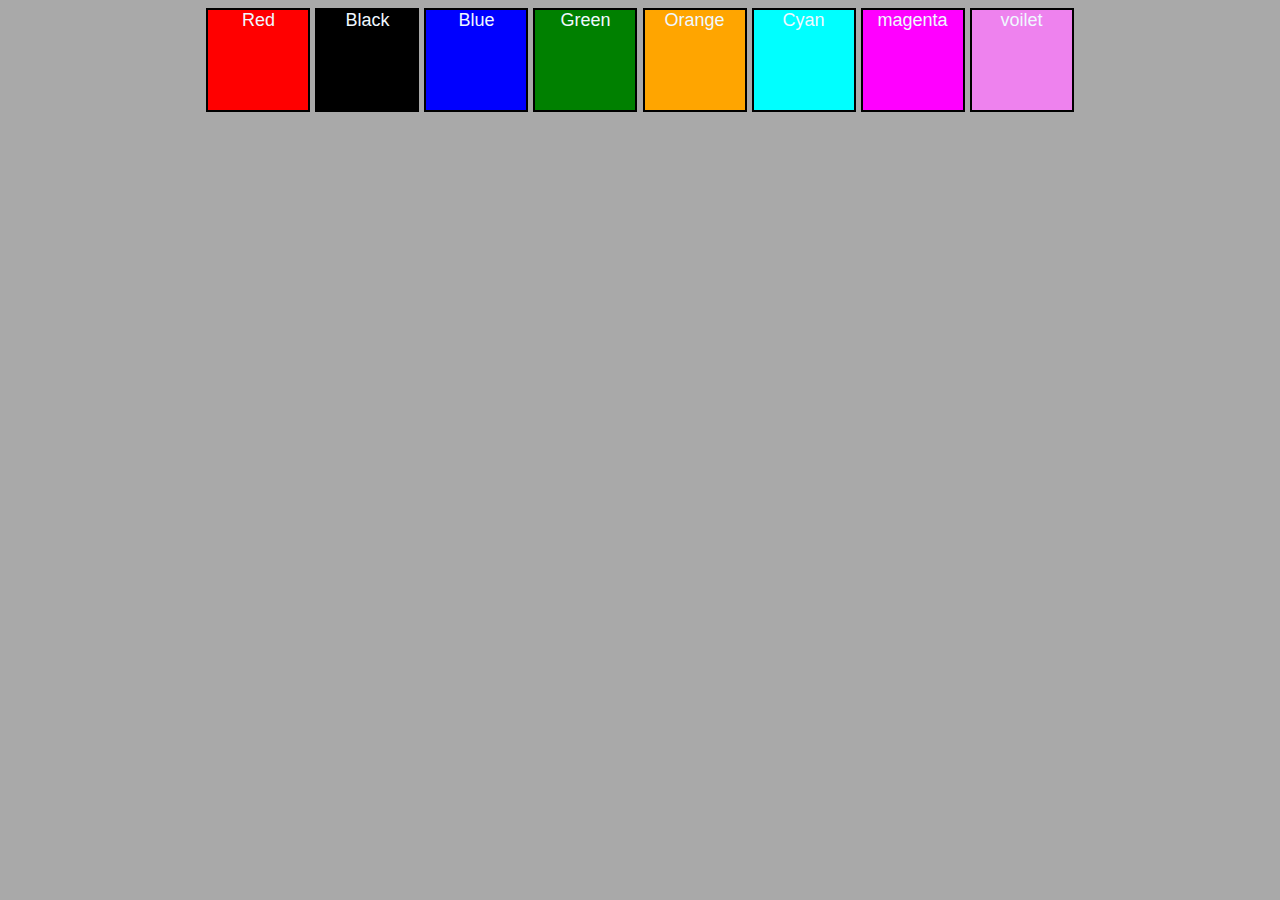
<file: flex box/index.html>
<!DOCTYPE html>
<html lang="en">
<head>
    <meta charset="UTF-8">
    <meta name="viewport" content="width=device-width, initial-scale=2.5">
    <link rel="stylesheet" href="index.css">
    <title>Responsive Design</title>
</head>
<body>
        <div class="red">Red</div>
        <div class="black">Black</div>
        <div class="blue">Blue</div>
        <div class="green">Green</div>
        <div class="orange">Orange</div>
        <div class="cyan">Cyan</div>
        <div class="magenta">magenta</div>
        <div class="voilet">voilet</div>
    
   
</body>
</html>
</file>
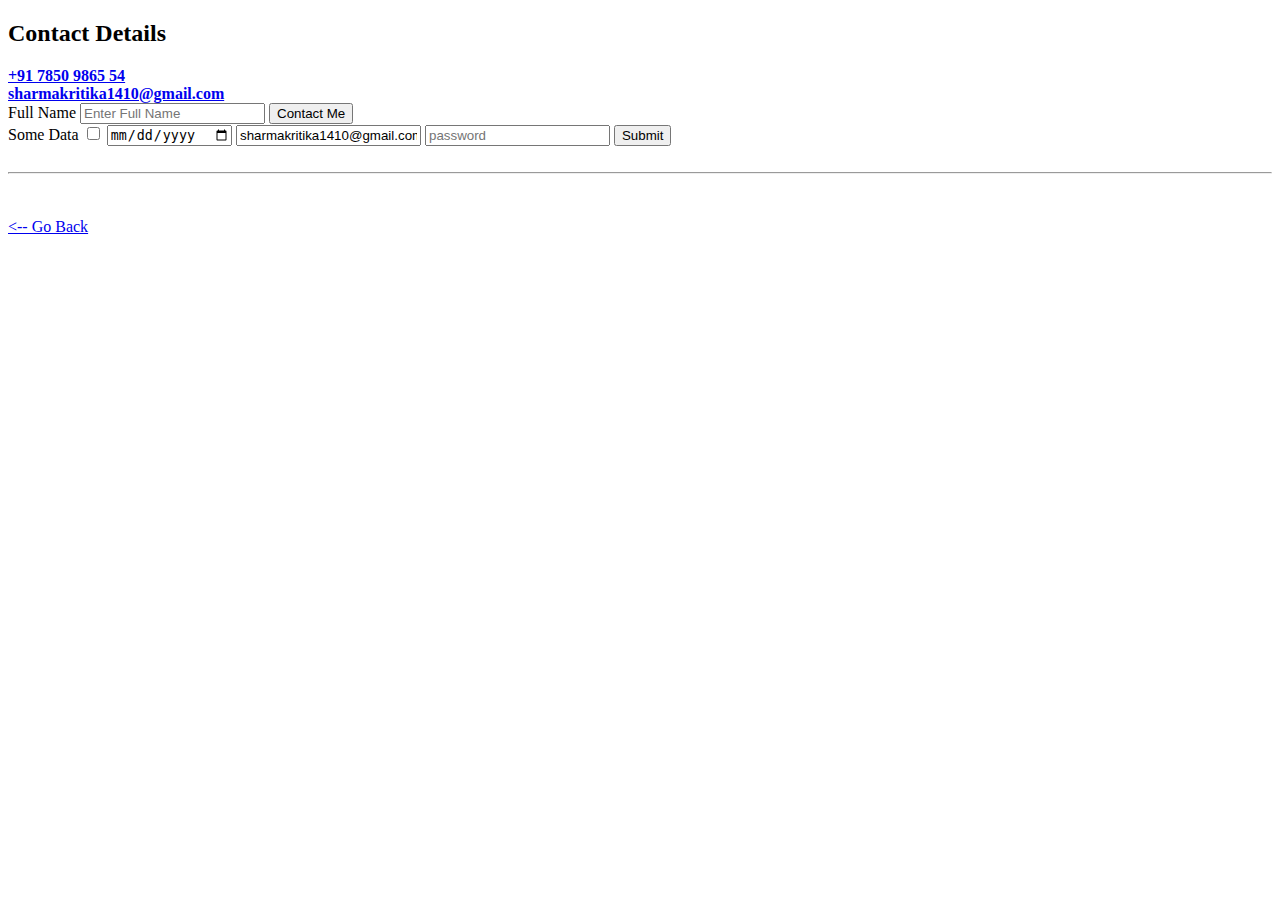
<file: contact me.html>
<!DOCTYPE html>
<html lang="en">
<head>
    <meta charset="UTF-8">    
    <title>Contact Me</title>
    
    <link rel="icon" href="favicon.ico">

</head>
<body >
    <h2>Contact Details</h2>
    <a href="tel:+917850986554">
        <strong>+91 7850 9865 54</strong>
    </a>
    
    <br>
    <a href="sharmakritika1410@gmail.com">
        <strong>sharmakritika1410@gmail.com</strong>
    </a>

    <form action="sharmakritika1410@gmail.com" method="post">
        <label>Full Name</label>
        <input type="text" name="fullname" placeholder="Enter Full Name">
        <input type="submit" value="Contact Me">
    </form>

    <form action="" method="post">
        <label for="eml">Some Data</label>
        
        <input type="checkbox" name="cb" id="" value="first data">
        <input type="date" name="dt">
        <input type="email" name="em" id="eml" value="sharmakritika1410@gmail.com">
        <input type="password" name="pwd" placeholder="password">
        <input type="submit" value="Submit">
    </form>
    

    <br>
    <hr>
    <br>
    <br>
    <a href="day1_2_3.html"><-- Go Back</a>
</body>
</html>
</file>
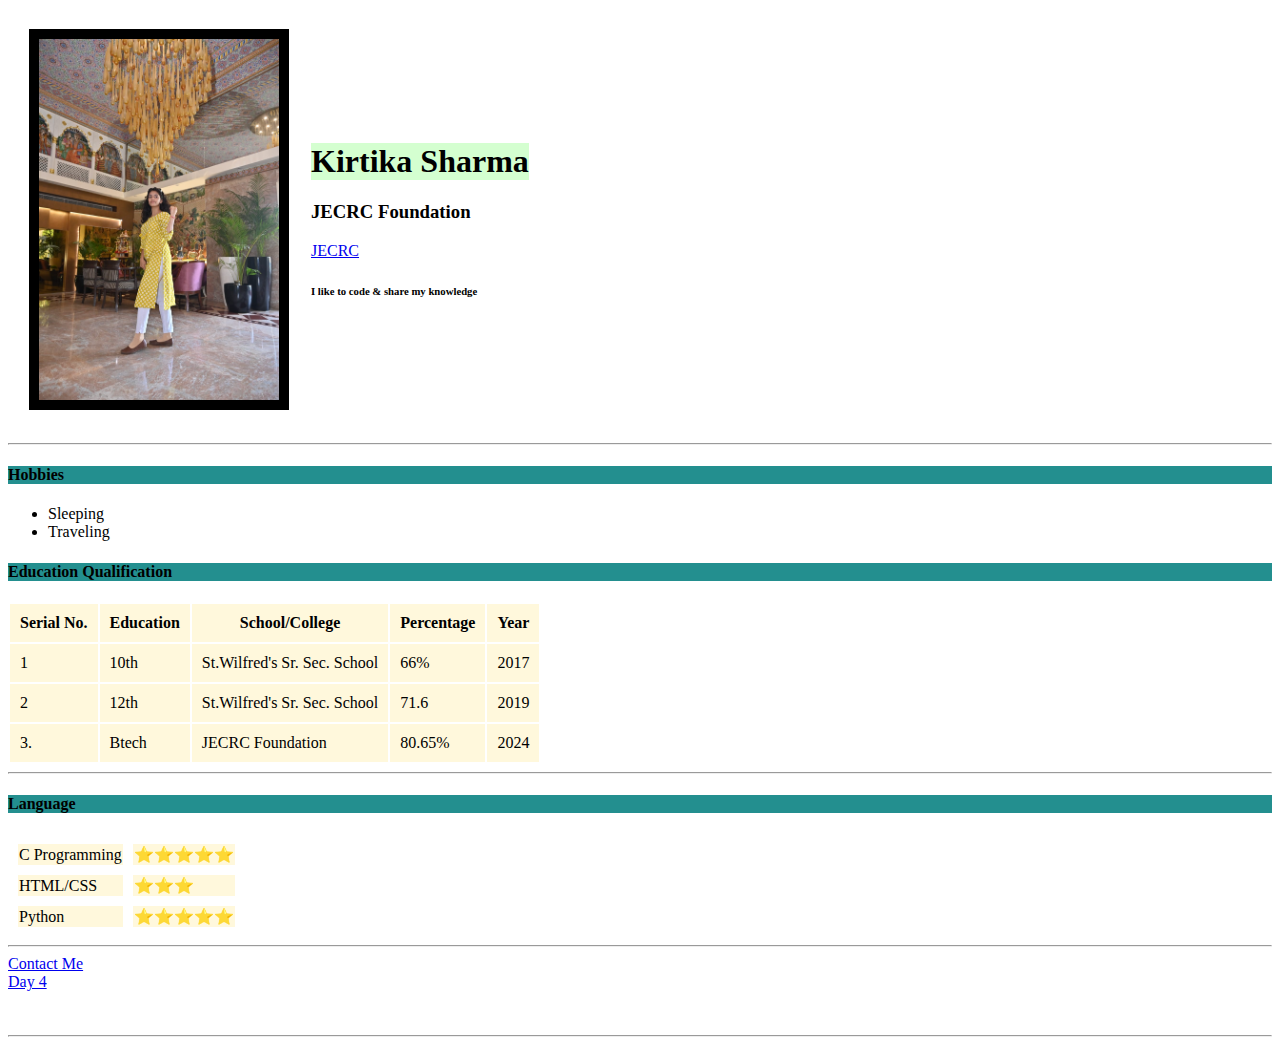
<file: day1_2_3.html>
<!DOCTYPE html>
<html lang="en">
<head>
    <meta charset="UTF-8">
    <title>Personal Website</title>
    <style>
        h4 {
            background-color: rgb(35, 143, 143);
        }
        tr {
            background-color: cornsilk;
        }
        .profile {
            background-color: white;
        }
        #designation {
            background-color: aqua;
        }
    </style>

</head>
<body>
    <table cellspacing="20">
        <tr class="profile">
            <td>
                <img src="WhatsApp Image 2022-07-13 at 4.20.35 PM.jpeg" alt="ye meri photo hai" width="240" border="10px" >
            </td>
            <td>
                <h1 style="background-color:rgba(21, 255, 0, 0.185);">Kirtika Sharma</h1>
                <h3> JECRC Foundation</h3> <a href="https://jecrcfoundation.com">JECRC</a></h3>
                <h6>I like to code & share my knowledge</h6>
            </td>
        </tr>
    </table>

    <hr>
    <h4>Hobbies</h4>
    <ul>
        <li>Sleeping</li>
        <li>Traveling</li>
    </ul>

    <h4 >Education Qualification</h4>
    
    <table cellpadding="10">
        <thead style="background-color:beige;">
            <tr>
                <th>Serial No.</th>
                <th>Education</th>
                <th>School/College</th>
                <th>Percentage</th>
                <th>Year</th>
            </tr>
        </thead>
        <tbody>
            <tr>
                <td>1</td>
                <td>10th</td>
                <td>St.Wilfred's Sr. Sec. School</td>
                <td>66%</td>
                <td>2017</td>
            </tr>
            <tr>
                <td>2</td>
                <td>12th</td>
                <td>St.Wilfred's Sr. Sec. School</td>
                <td>71.6</td>
                <td>2019</td>
            </tr>
            <tr>
                <td>3.</td>
                <td>Btech</td>
                <td>JECRC Foundation</td>
                <td>80.65%</td>
                <td>2024</td>
            </tr>
        </tbody>
    </table>

    <hr>

    <h4>Language</h4>
    <table cellspacing="10">
        <tr>
            <td>C Programming</td><td>⭐️⭐️⭐️⭐️⭐️</td>
        </tr>
        <tr>
            <td>HTML/CSS</td><td>⭐️⭐️⭐️</td>
        </tr>
        <tr>
            <td>Python</td><td>⭐️⭐️⭐️⭐️⭐️</td>
        </tr>
    </table>
    
    <hr>

    <a href="contact me.html">Contact Me</a>
    <br>
    <a href="day4.html">Day 4</a>

<br>
<br>
<br>
<hr>
</body>
</html>
</file>
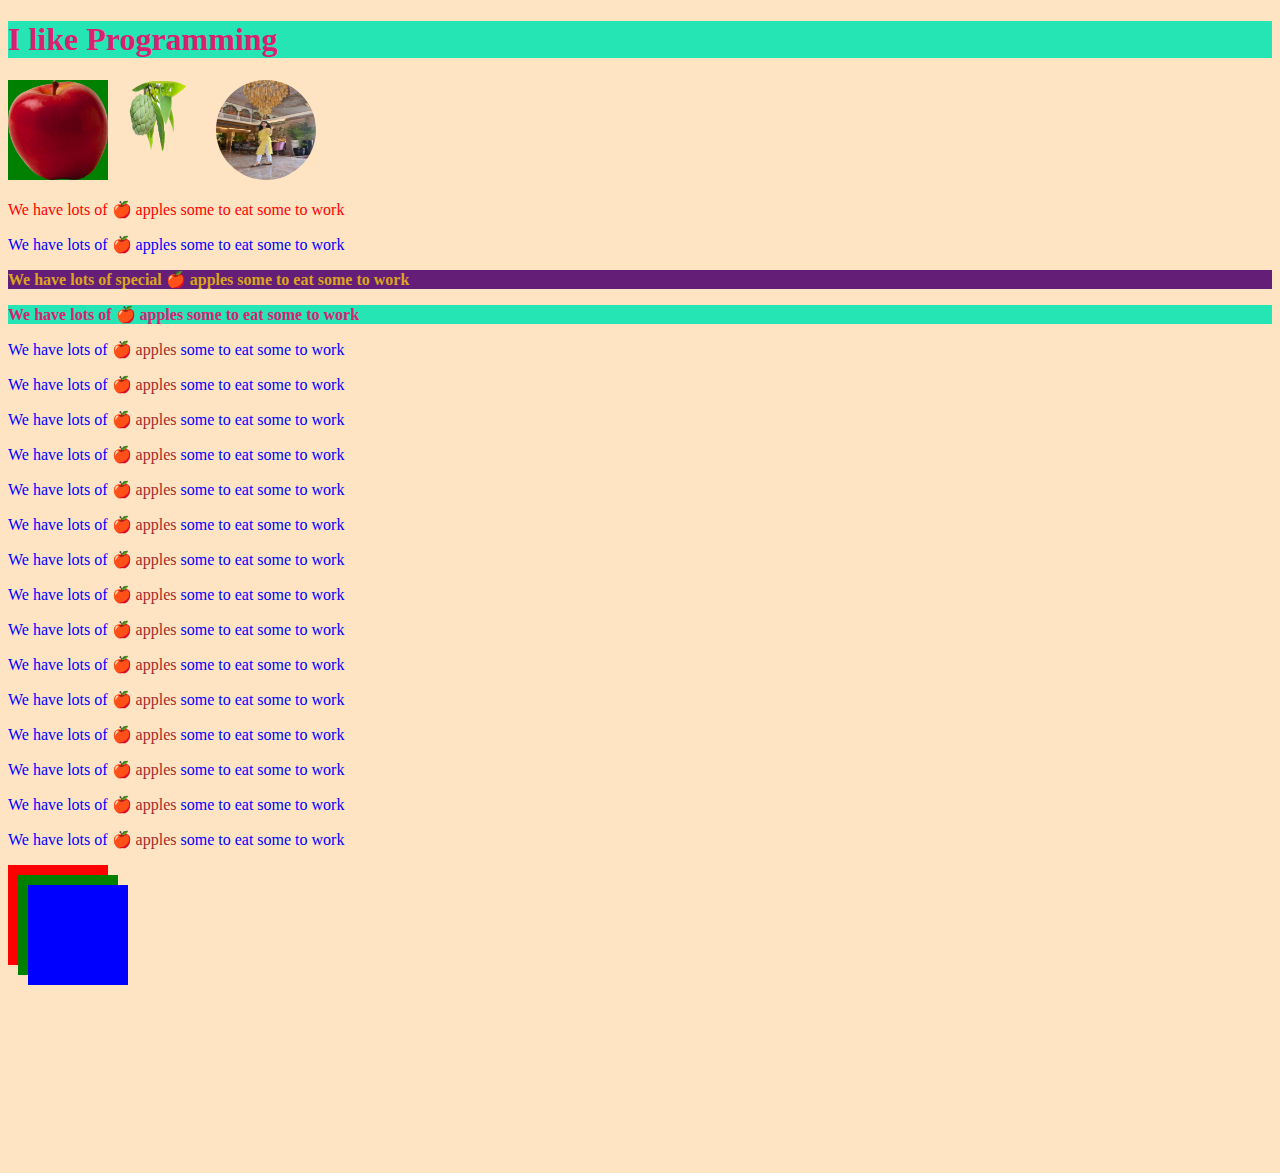
<file: day4.html>
<!DOCTYPE html>
<html lang="en">
<head>
    <meta charset="UTF-8">
    <title>CSS Practice Page</title>
    <link rel="stylesheet" href="day4.css">
</head>
<body>
    <h1>I like Programming</h1>
    
    <img class="red_apple" src="2cd43b_65ab6943a1c744649eb5f63be2b08ade_mv2_d_1974_2085_s_2.png" alt="Red Apple">
    <img class=" Muffin circular" src="R.png" alt="Muffin">
    <img class="circular" src="WhatsApp Image 2022-07-13 at 4.20.35 PM.jpeg" alt="Kritika Sharma">

    <p class="first_para">We have lots of 🍎 apples some to eat some to work</p>
    <p>We have lots of 🍎 apples some to eat some to work</p>
    <p id="special">We have lots of special 🍎 apples some to eat some to work</p>
    <p class="ekGroup">We have lots of 🍎 apples some to eat some to work</p>
    <p>We have lots of 🍎 <span class="apple">apples</span> some to eat some to work</p>
    <p>We have lots of 🍎 <span class="apple">apples</span> some to eat some to work</p>
    <p>We have lots of 🍎 <span class="apple">apples</span> some to eat some to work</p>
    <p>We have lots of 🍎 <span class="apple">apples</span> some to eat some to work</p>
    <p>We have lots of 🍎 <span class="apple">apples</span> some to eat some to work</p>
    <p>We have lots of 🍎 <span class="apple">apples</span> some to eat some to work</p>
    <p>We have lots of 🍎 <span class="apple">apples</span> some to eat some to work</p>
    <p>We have lots of 🍎 <span class="apple">apples</span> some to eat some to work</p>
    <p>We have lots of 🍎 <span class="apple">apples</span> some to eat some to work</p>
    <p>We have lots of 🍎 <span class="apple">apples</span> some to eat some to work</p>
    <p>We have lots of 🍎 <span class="apple">apples</span> some to eat some to work</p>
    <p>We have lots of 🍎 <span class="apple">apples</span> some to eat some to work</p>
    <p>We have lots of 🍎 <span class="apple">apples</span> some to eat some to work</p>
    <p>We have lots of 🍎 <span class="apple">apples</span> some to eat some to work</p>
    <p>We have lots of 🍎 <span class="apple">apples</span> some to eat some to work</p>
    
    
     <div class="firstBox square100"></div>
    <div class="secondBox square100"></div>
    <div class="thirdBox square100"></div> 

</body>
</html>
</file>
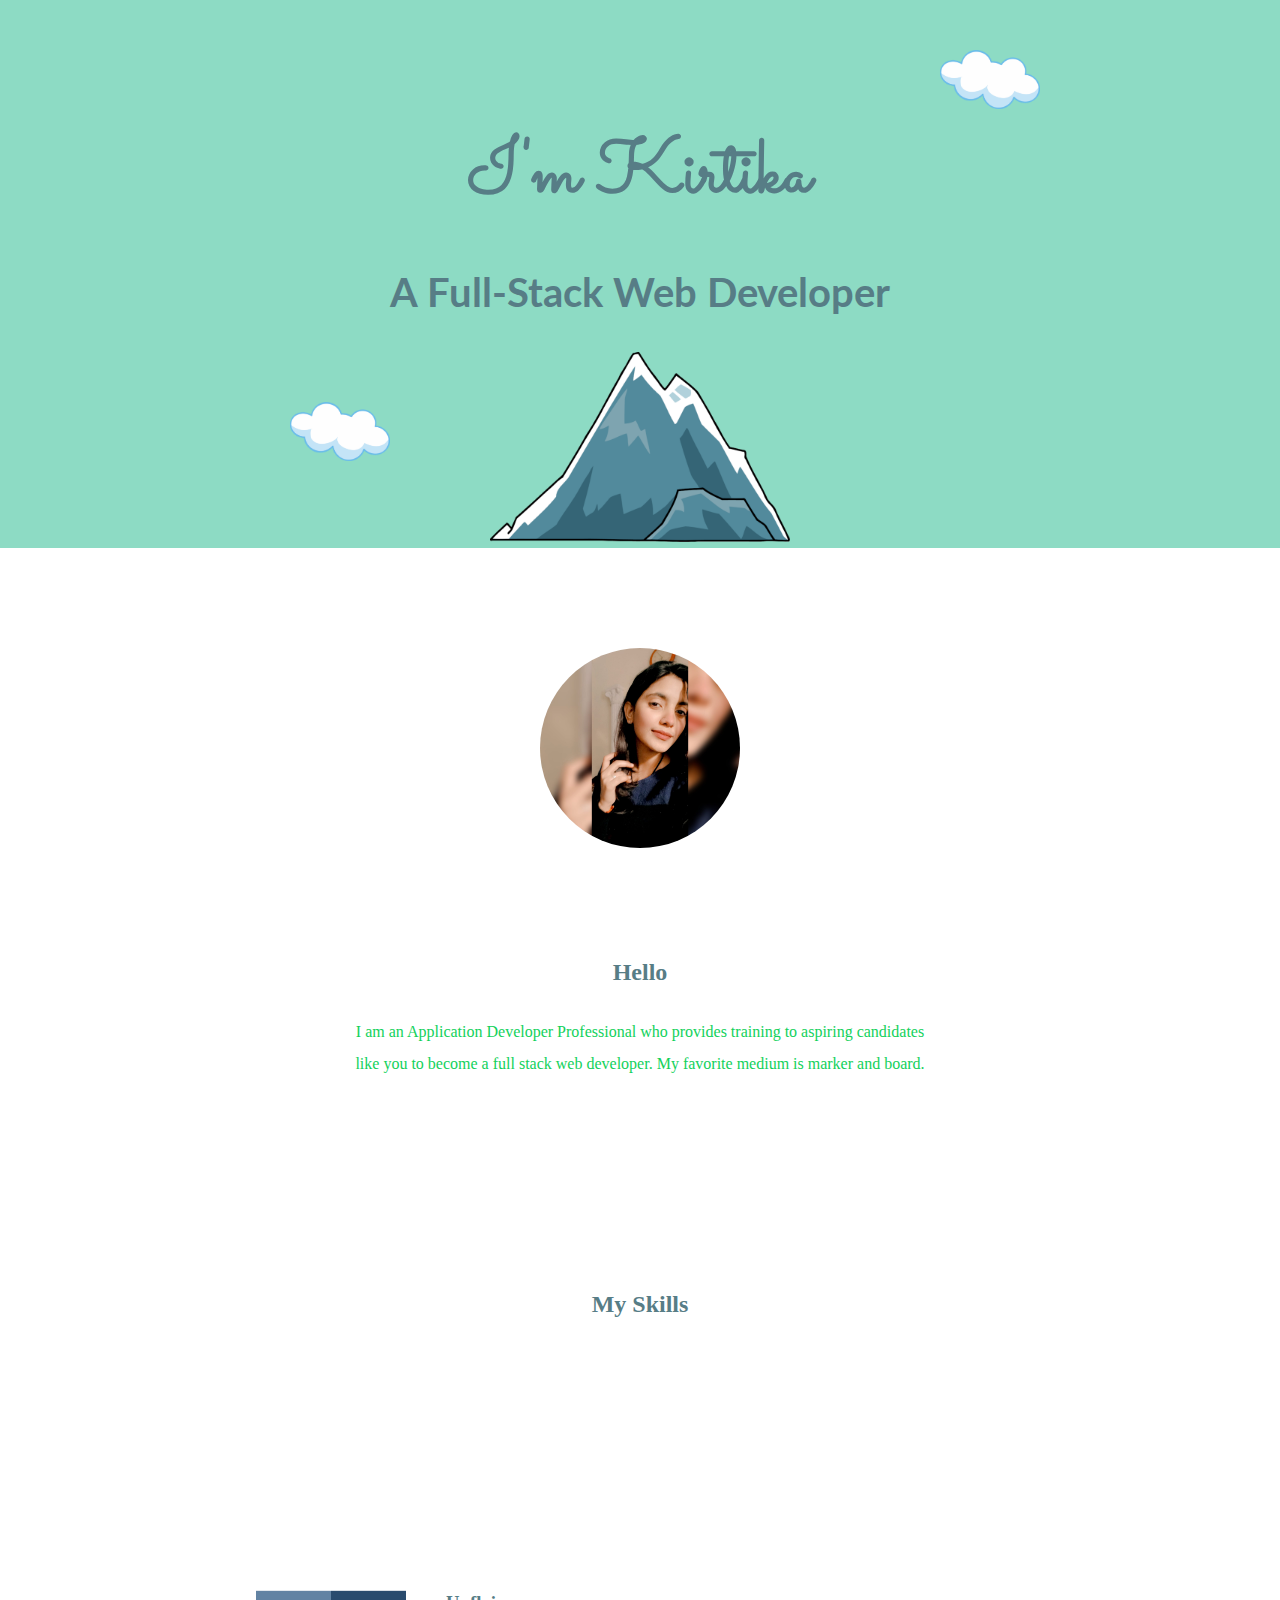
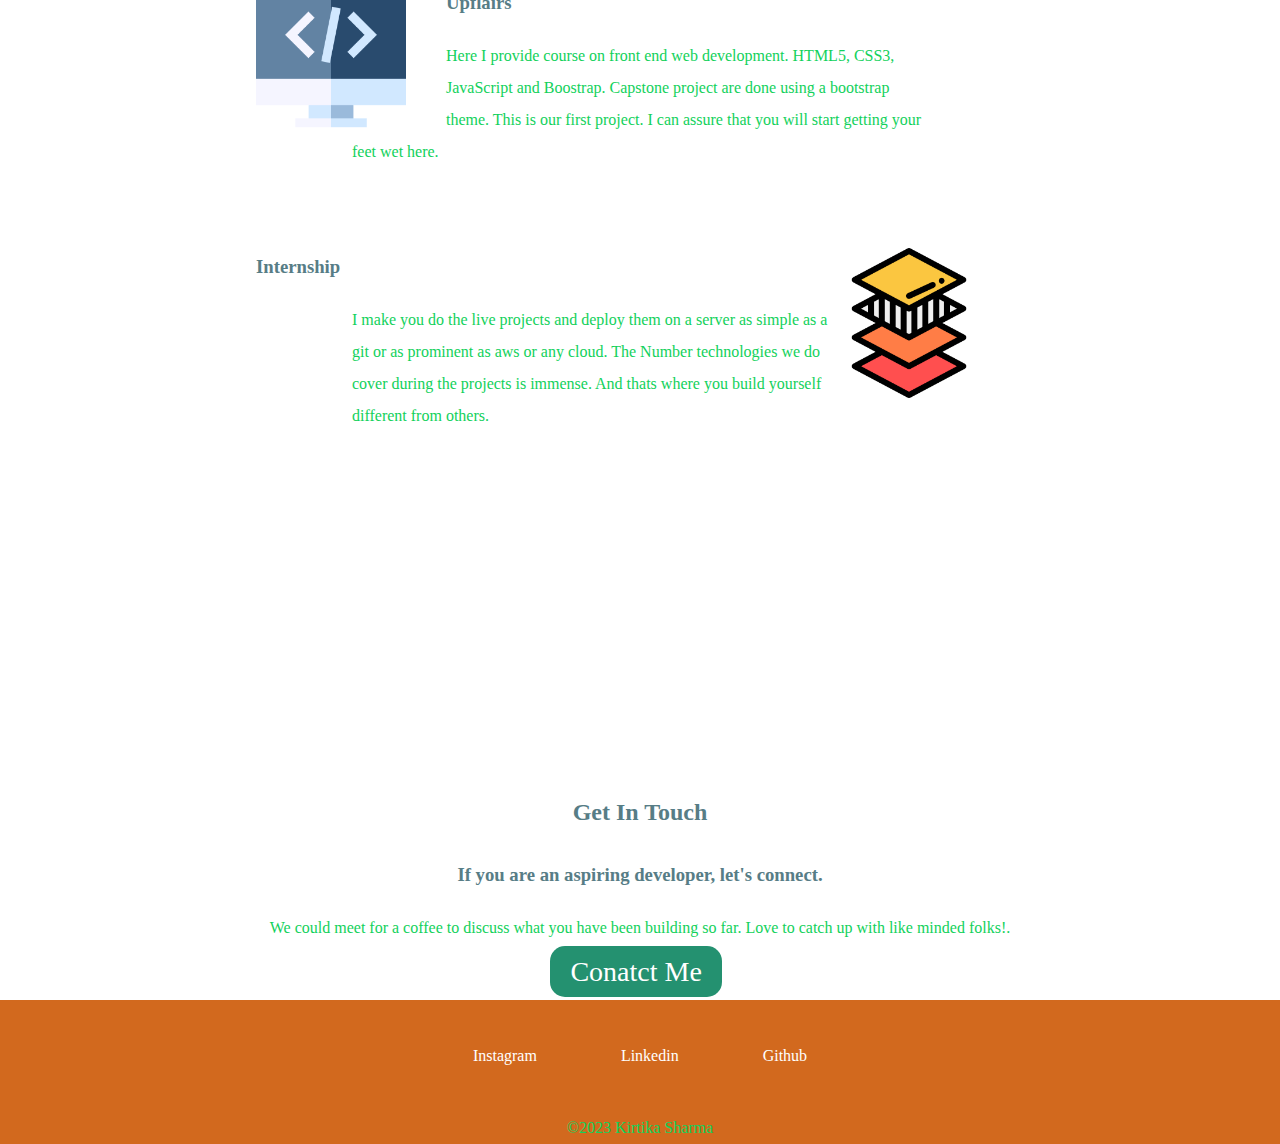
<file: day7.html>
<!DOCTYPE html>
    <html lang="en">
    <head>
        <meta charset="UTF-8">
        <title>Kirtika Sharma</title>
        <link rel="preconnect" href="https://fonts.googleapis.com">
        <link rel="preconnect" href="https://fonts.gstatic.com" crossorigin>
        <link href="https://fonts.googleapis.com/css2?family=Dancing+Script:wght@700&family=Lato:wght@300&family=Montserrat:&display=swap" rel="stylesheet">
        <link rel="stylesheet" href="css/day7.css">
        <link href="https://fonts.googleapis.com/css2?family=Sacramento&display=swap" rel="stylesheet">
    </head>
    <body>
        <div class="top-section">

            <img src="images/pngegg.png" class="top-cloud" alt="cloud">

            <h1 class="heading">I'm Kirtika</h1>
            <h2 class="bio">A Full-Stack Web Developer</h3>
            
            <img src="images/pngegg.png" class="bottom-cloud" alt="cloud">
            <img src="images/pngegg (1).png" class="mountain" alt="mountain">
        </div>
        <div class="middle-section">
            <img class="profile_pic" src="images/profilepic.jpg" alt="">
            <h2>Hello</h2>
            <p class="intro">
                I am an Application Developer Professional who provides training to aspiring candidates like you to become a full stack web developer. My favorite medium is marker and board.
            </p>
        </div>
        
        <hr>

        <h2 class="my-skill">My Skills</h2>
        <div class="trust">
        <div class="skillrow">
            
            <img class="skillimage left" src="images/code.png" alt="">
            <h3>Upflairs</h3>
            <p>Here I provide course on front end web development. 
                HTML5, CSS3, JavaScript and Boostrap. 
                Capstone project are done using a bootstrap theme. 
                This is our first project. I can assure that you 
                will start getting your feet wet here.
            </p>
        </div>
        <div class="skillrow">
            <img class="skillimage right" src="images/layout.png" alt="layout">
        <h3>Internship</h3>
        <p>I make you do the live projects and deploy them on 
            a server as simple as a git or as prominent as aws 
            or any cloud. The Number technologies we do cover 
            during the projects is immense. And thats where 
            you build yourself different from others.
        </p>
        </div>
    </div>
        
        <hr>
        <div class="info">
            <h2>Get In Touch</h2>
        <h3>If you are an aspiring developer, let's connect.</h3>
        <p>We could meet for a coffee to discuss what you have been building so far. Love to catch up with like minded folks!.</p>
        </div>
        
        

        <a class="contact" href="mailto:sharmakritika1410@gmail.com">Conatct Me</a>

        <div class="bottom-sec">
            <div class="social">
                <a class="social-link" href="https://instagram.com/kriti.kapvt14_?igshid=YmMyMTA2M2Y=" target="_blank">Instagram</a>
                <a class="social-link" href="https://www.linkedin.com/in/kirtika-sharma-688aab1b6" target="_blank">Linkedin</a>
                <a class="social-link" href="https://github.com/kritikasharma14" target="_blank">Github</a>

            </div>

            <p>©2023 Kirtika Sharma</p>

        </div>
    </body>
    </html>
</file>
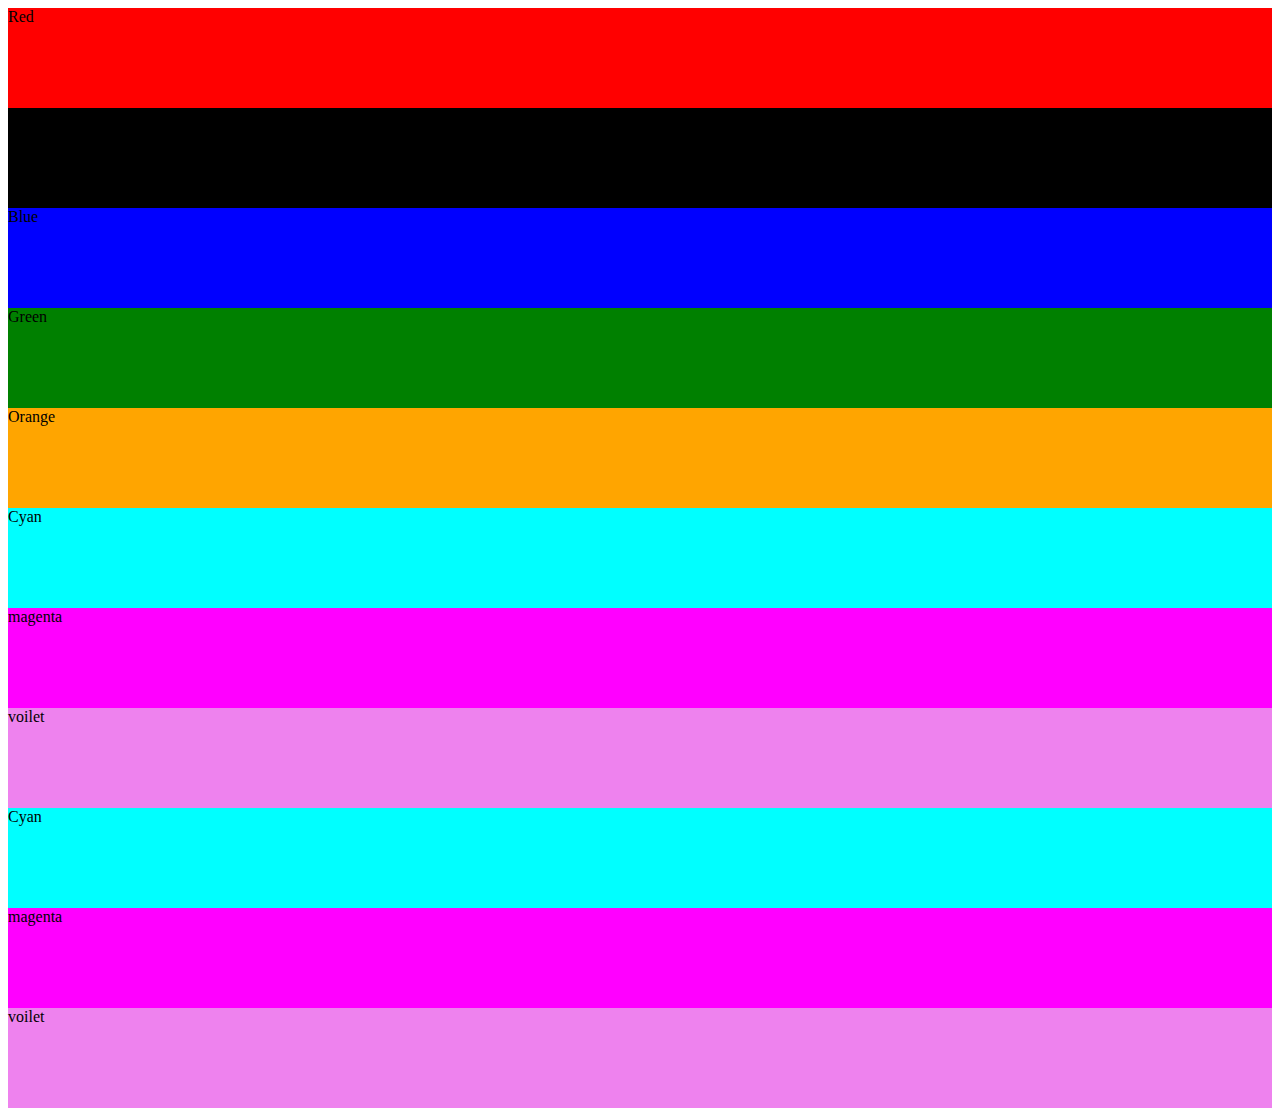
<file: flex box/GRID.HTML>
<!DOCTYPE html>
<html lang="en">
<head>
    <meta charset="UTF-8">
    <meta http-equiv="X-UA-Compatible" content="IE=edge">
    <meta name="viewport" content="width=device-width, initial-scale=1.0">
    <link rel="stylesheet" href="GRID.CSS">
    <title>Document</title>
</head>
<body>
    <div class="container">
        <div class="box red">Red</div>
        <div class="box black">Black</div>
        <div class="box blue">Blue</div>
        <div class="box green">Green</div>
        <div class="box orange">Orange</div>
        <div class="box cyan">Cyan</div>
        <div class="box magenta">magenta</div>
        <div class="box voilet">voilet</div>
        <div class="box cyan">Cyan</div>
        <div class="box magenta">magenta</div>
        <div class="box voilet">voilet</div>
        </div>
    
</body>
</html>
</file>
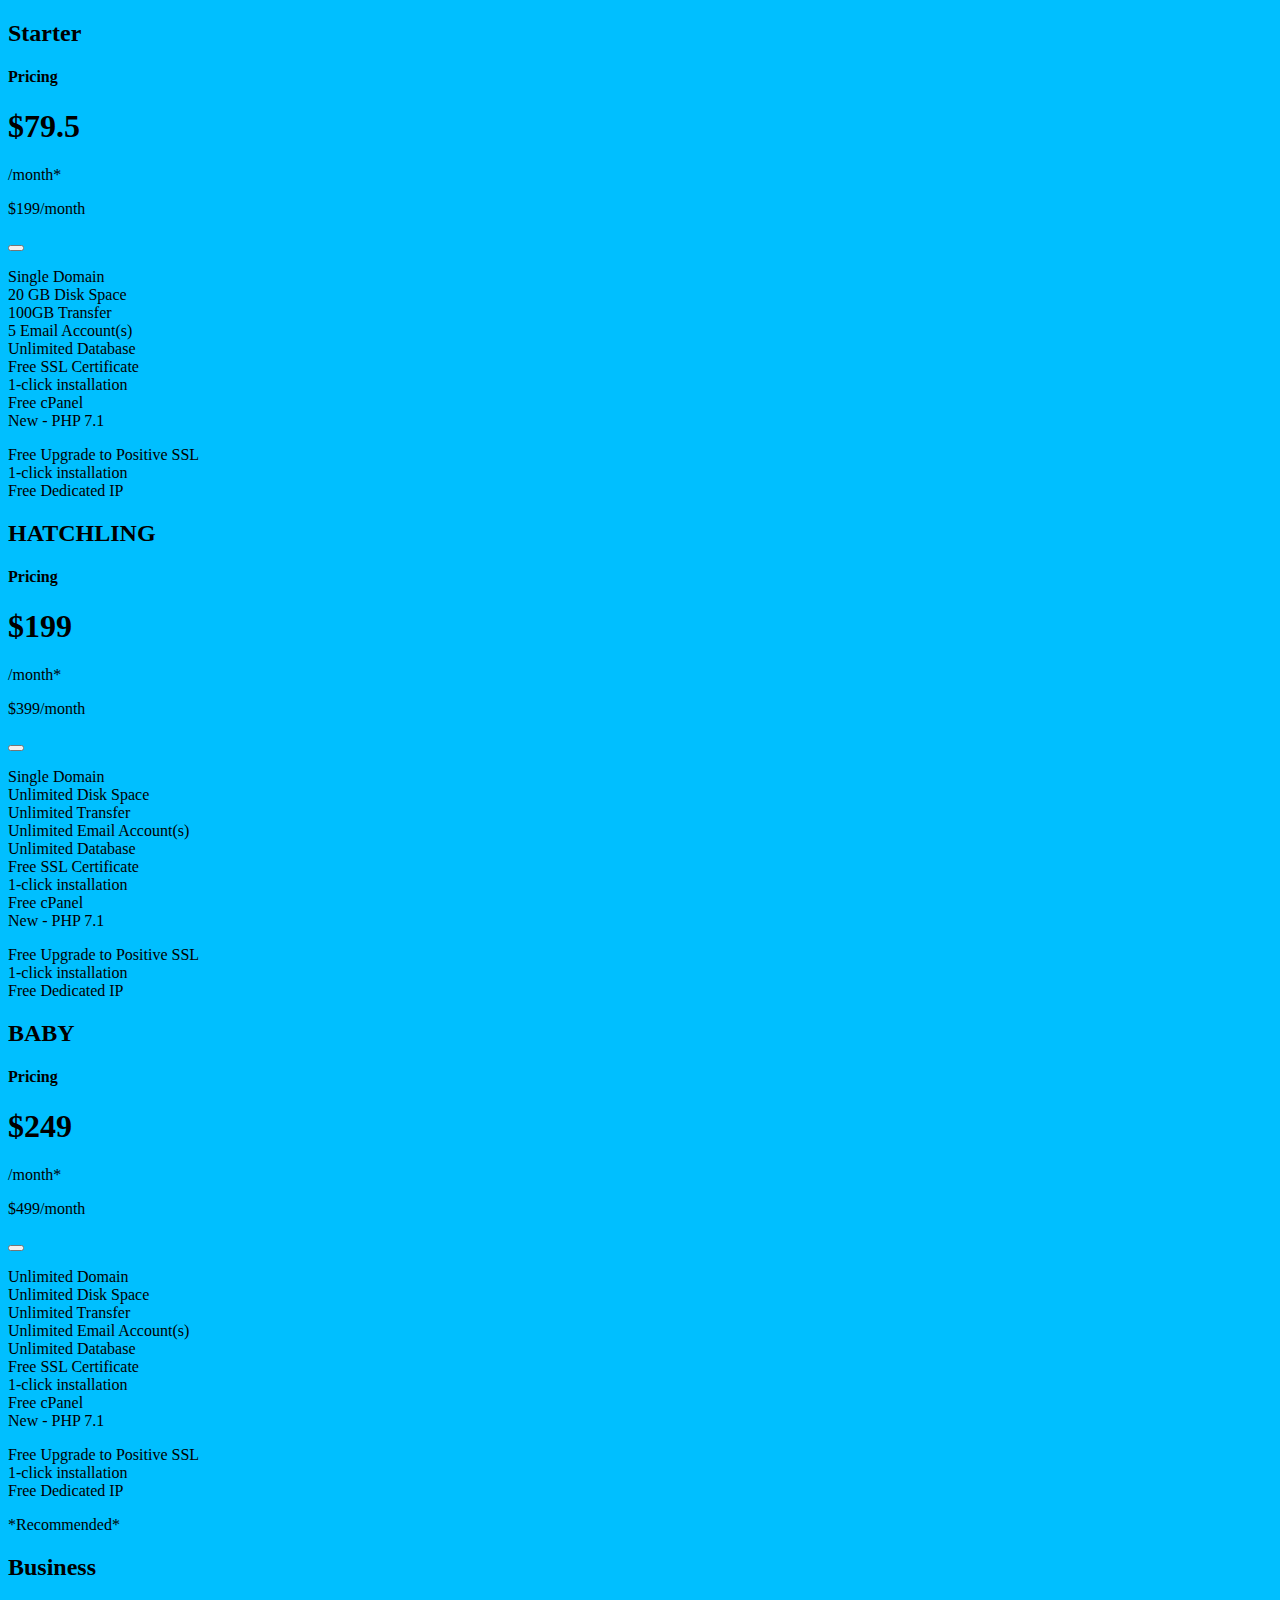
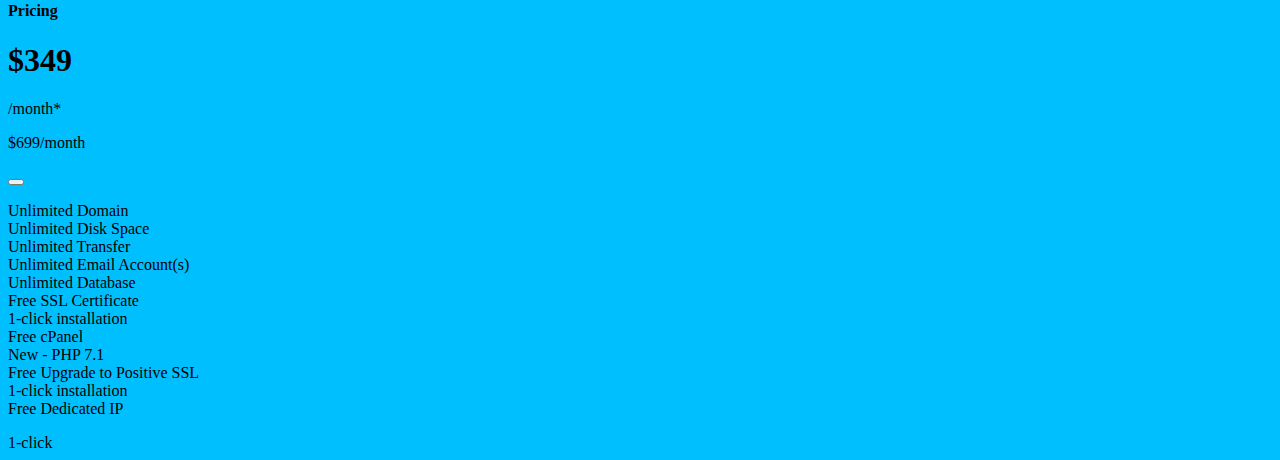
<file: flex box/hostgator.html>
<!DOCTYPE html>
<html lang="en">
  <head>
    <meta charset="UTF-8" />
    <meta http-equiv="X-UA-Compatible" content="IE=edge" />
    <meta name="viewport" content="width=device-width, initial-scale=1.0" />
    <title>Payment_Plan</title>
    <link rel="stylesheet" href="hostgator.css" />
  </head>
  <body>
    <div class="column1">
      <div class="heading">
        <h2>Starter</h2>
      </div>
      <div class="body">
        <h4>Pricing</h4>
        <div class="price">
          <div class="money">
            <h1>$79.5</h1>
            <p>/month*</p>
            <p>$199/month</p>
            <p></p>
          </div>

          <div class="button">
            <button value="ADD TO CART"></button>
          </div>
          <div class="addons">
            <p>
              Single Domain<br />20 GB Disk Space<br />100GB Transfer<br />5
              Email Account(s) <br />Unlimited Database<br />Free SSL
              Certificate<br />1-click installation <br />Free cPanel<br />New -
              PHP 7.1<br />
            </p>
            <p class="lowlight">
              Free Upgrade to Positive SSL<br />1-click installation <br />Free
              Dedicated IP
            </p>
          </div>
        </div>
      </div>
    </div>
    <div class="column1">
      <div class="heading">
        <h2>HATCHLING</h2>
      </div>
      <div class="body">
        <h4>Pricing</h4>
        <div class="price">
          <div class="money">
            <h1>$199</h1>
            <p>/month*</p>
            <p>$399/month</p>
            <p></p>
          </div>

          <div class="button">
            <button value="ADD TO CART"></button>
          </div>
          <div class="addons">
            <p>
              Single Domain<br />Unlimited Disk Space<br />Unlimited Transfer<br />
              Unlimited Email Account(s) <br />Unlimited Database<br />Free SSL
              Certificate<br />1-click installation <br />Free cPanel<br />New -
              PHP 7.1<br />
            </p>
            <p class="lowlight">
              Free Upgrade to Positive SSL<br />1-click installation <br />Free
              Dedicated IP
            </p>
          </div>
        </div>
      </div>
    </div>
    <div class="column1">
      <div class="heading">
        <h2>BABY</h2>
      </div>
      <div class="body">
        <h4>Pricing</h4>
        <div class="price">
          <div class="money">
            <h1>$249</h1>
            <p>/month*</p>
            <p>$499/month</p>
            <p></p>
          </div>

          <div class="button">
            <button value="ADD TO CART"></button>
          </div>
          <div class="addons">
            <p>
              Unlimited Domain<br />Unlimited Disk Space<br />Unlimited
              Transfer<br />Unlimited Email Account(s) <br />Unlimited
              Database<br />Free SSL Certificate<br />1-click installation
              <br />Free cPanel<br />New - PHP 7.1<br />
            </p>
            <p class="lowlight">
              Free Upgrade to Positive SSL<br />1-click installation <br />Free
              Dedicated IP
            </p>
          </div>
        </div>
      </div>
    </div>

    <div class="column">
      <div class="tag">*Recommended*</div>
      <div class="heading">
        <h2>Business</h2>
      </div>
      <div class="body">
        <h4>Pricing</h4>
        <div class="price">
          <div class="money">
            <h1>$349</h1>
            <p>/month*</p>
            <p>$699/month</p>
            <p></p>
          </div>

          <div class="button">
            <button value="ADD TO CART"></button>
          </div>
          <div class="addons">
            <p>
              Unlimited Domain<br />Unlimited Disk Space<br />Unlimited
              Transfer<br />Unlimited Email Account(s) <br />Unlimited
              Database<br />Free SSL Certificate<br />1-click installation
              <br />Free cPanel<br />New - PHP 7.1<br />Free Upgrade to Positive
              SSL<br />1-click installation <br />Free Dedicated IP
            </p>
          </div>
        </div>
      </div>
    </div>
  </body>
</html>
  1-click
</file>
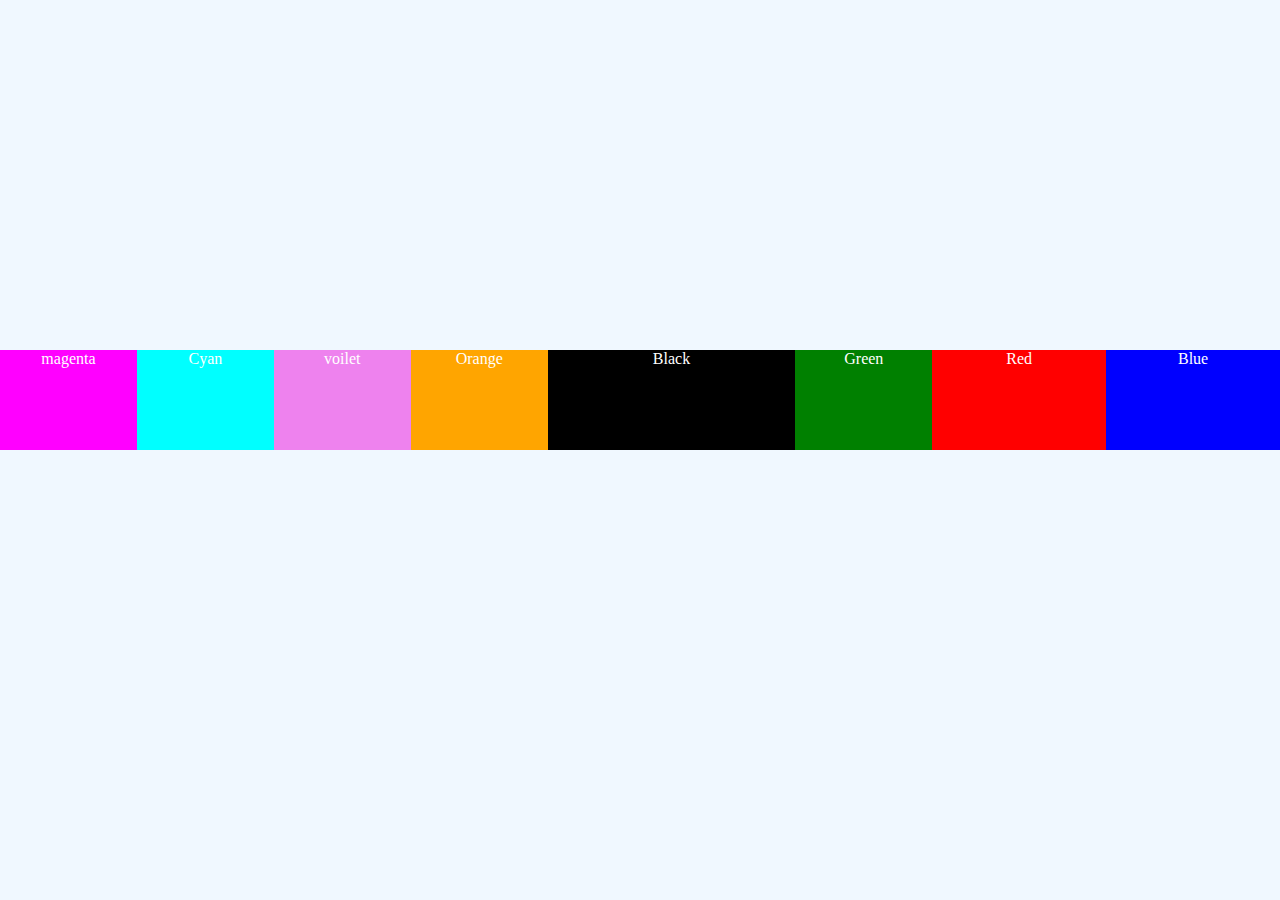
<file: flex box/layout.html>
<!DOCTYPE html>
<html lang="en">
<head>
    <meta charset="UTF-8">
    <meta name="viewport" content="width=device-width, initial-scale=1.0">
    <link rel="stylesheet" href="layout.css">
    <title>Flex Box</title>
</head>
<body>
    <div class="container">
    <div class="box red">Red</div>
    <div class="box black">Black</div>
    <div class="box blue">Blue</div>
    <div class="box green">Green</div>
    <div class="box orange">Orange</div>
    <div class="box cyan">Cyan</div>
    <div class="box magenta">magenta</div>
    <div class="box voilet">voilet</div>
    </div>
    
    
</body>
</html>
</file>
<file: flex box/index.css>
body
{
    background-color: darkgrey;
    text-align: center;
    color: aliceblue;
    font-family: sans-serif;
    font-size: large;

}

div{
    width: 100px;
    height:100px;
    border: 2px solid black;
    display: inline-block;
}
.red
{
    background-color: red;
}
.black
{
    background-color: black;
}
.blue
{
    background-color: blue;
}
.green
{
    background-color: green;
    
}
.orange
{
    background-color: orange;
}
.cyan
{
    background-color: cyan;
}
.magenta
{
    background-color: magenta;
}
.voilet
{
    background-color: violet;
}
@media screen and (min-width:700px) and (max-width:999px){
    body{
        background-color: burlywood;
    }
}
@media(max-width: 500px){
    div 
    {
        display: block;
    }
}
@media(min-width:320px) and (max-width:480px)
{
    .red
    {
        background-color: blue;
    }
}
@media(min-width:481px) and (max-width:768px)
{
    .red
    {
        background-color: orange;
    }
}
@media(min-width:769px) and (max-width:1024px)
{
    .red
    {
        background-color: yellow;
    }
}
@media(min-width:1025px) and (max-width:1200px)
{
    .red
    {
        background-color: brown;
    }
}
@media(min-width:1201px)
{
    .red
    {
        background-color: red;
    }
}
@media(orientation:portrait)
{
    body 
    {
        background-color: aquamarine;
    }
}
</file>
<file: day4.css>
/* The Tag Selector */
body {
    background-color: bisque;
}

img {    
    height: 100px;
    width: 100px;
}

p {
    color: blue;
}

/* dimension: px, %, em */
/* color: name, #000000, rgb(r,g,b) */


/* Class Selector */
.first_para {
    color:red;
}
.red_apple {
    background-color: green;
}
.green_apple {
    background-color: red;
}
.circular{
    border-radius: 100%;
}

/* ID Selector */
#special {
    background-color: rgb(100, 30, 120);
    color: goldenrod;
    font-weight: bold;    
}

/* Grouping the Selectors */
.ekGroup, h1 {
    background-color: rgb(38, 229, 181);
    color: rgb(218, 32, 113);
    font-weight: bold;
}

/* Pseudo Selector */
.apple{
    color: brown;
}

.apple:hover{
    background-color: gold;
    color: darkgreen;
    font-weight: bold;
}


/* Playing with Div and Display */
.square100 {
    height: 100px;
    width: 100px;
}

.firstBox {
    background-color: red;
    /* display: inline; */
    position: relative;
}

.secondBox {
    background-color: green; 
    /* display: inline; */
    position: relative;
    bottom: 90px;
    left: 10px;
    /* margin-inline-start: 100px; */
    /* display: none;   */
    /* visibility: hidden; */
}

.thirdBox {
    background-color: blue; 
    position: relative;
    bottom: 180px;
    left: 20px;
    /* display: inline; */
    /* margin-inline-start: 200px; 
    margin-block-start: -200px;    */
}

.red_apple{
    /* margin-top: 40px; */
    
    top: 500px;
    left:5px;
}

.green_apple{
    
    bottom: 40px;
    right:40px;
}
</file>
<file: css/day7.css>
/* defining the global variables */
    :root{
        --primaryColor: #577D86;
        --backgroundcolor: #8ddbc4;
        --myTitleFont:'Sacramento', cursive;
        --fontDefaultTextFont: 'Lato', sans-serif;
        --fontDefaultHeading: 'Montserrat', sans-serif; 
    }

    /* main css */

    body{
        margin: 0px;
        color: var(--primaryColor);
        fontfamily:  var(--fontDefaultHeading);
        line-height: 2;

    }

    .top-section{
        background-color: var(--backgroundcolor);
        color: var(--primaryColor);
        /* height: 400px; */
        text-align: center;
        padding-top: 100px;
        
    }

    .middle-section{
        margin: 50px auto 100px auto;
        text-align: center;
        width: 60%;
    }
    .heading {
        font-family: var(--myTitleFont);
        font-size: 4.75rem;
        margin: 0;
    }
    .bio {
        font-family: var(--fontDefaultTextFont);
        margin: 0;
        font-size: 2.5rem;  /* 1em = 16px */
        padding-bottom: 20px;
    }
    .top-cloud{
        position: absolute;
        margin-block-start: -100px;
        margin-left: 300px;
        width: 100px;
        padding-top: 50px;
    }
    .bottom-cloud{
        position: absolute;
        margin-block-start: 50px;
        margin-left: -200px;
        width: 100px;
    }
    .mountain{
        width: 300px;
    }
    img{
        margin-bottom:-5px;
    }
    .profile_pic
    {
        width: 200px;
        height: 200px;
        border-radius: 100%;
        /* margin-left: 50%; */
        display: block;
        margin: 100px auto 100px auto;
    }
    .intro
    {
        width:75%;
        margin: auto;
        line-height: 2;
    }
    hr{
        margin-top: 100px;
        margin-bottom: 100px;
        border: dotted var(--backgroundColor);
        width: 5%;
        border-bottom: none;

    }
    h2
    {
    text-align: center;
    }
    .skillpic1
    {
        width: 25%;
        float: left;
        margin-right: 30px;
    }
    h3{
        display: block;
        font-size: 1.17em;
        margin-block-start: 1em;
        margin-block-end: 1em;
        margin-inline-start: 0px;
        margin-inline-end: 0px;
        font-weight: bold;
        
    }

    .skillimage

    {
    width:150px;
    }
    .left
    {
        float: left;
        margin-right: 40px;
    }
    .right
    {
        float: right;
        margin-right: 40px;
    }
    .trust
    {
        margin: 20%;
    }
    p
    {
        width:75%;
        margin: auto;
        line-height: 2;
        color: #12d15b;
        
    }
    .skillrow
    {
        text-align: center;
        text-align: left;
        margin-bottom: 80px;
    }

    a
    {
        text-decoration: none;
        color: white;
        
    }

    .contact
    {
    background-color: #249170 ;
    font-size: 1.75rem;
    padding: 10px 20px;
    border-radius: 15px;
    margin: 43%;

    }
    .contact:hover{
        background-color: #215545 ;
    }
    .bottom-sec
    {
        margin: 0px auto;
        text-align: center;
        background-color:chocolate;
    }
    .social{
        padding: 40px 80px;
    }
    .info
    {
        text-align: center;
    }
    .social-link{
        margin:0px 40px;
    }
    .social-link:hover{
        color: var(--backgroundcolor);
    }


    /* 
    font-family: 'Dancing Script', cursive;
    font-family: 'Lato', sans-serif;
    font-family: 'Montserrat', sans-serif; 
    */
</file>
<file: flex box/GRID.CSS>
div{
    min-width: 100px;
    min-height: 100px;
}
.container
{
    display: grid;
    grid-template-columns: ;
}
.red
{
    background-color: red;
    grid-column-start: ;
    grid-column-end: ;
    grid-row-start: ;
    grid
}
.black
{
    background-color: black;
}
.blue
{
    background-color: blue;
}
.green
{
    background-color: green;
    
}
.orange
{
    background-color: orange;
}
.cyan
{
    background-color: cyan;
}
.magenta
{
    background-color: magenta;
}
.voilet
{
    background-color: violet;
}
</file>
<file: flex box/hostgator.css>
body{
    background-color: deepskyblue;
}
</file>
<file: flex box/layout.css>
body{
    background-color: aliceblue;
    text-align: center;
    color: white;
    margin: 0;
}
.container
{
    display: flex;
    flex-direction: row;
    justify-content: center;
    flex-wrap: wrap;
    align-items: center;
    height: 800px;

}
.box
{
    height: 100px;
    width: 100px;
    flex-grow: 1;
    
}
.red
{
    background-color: red;
    order: 6;
    flex-grow: 2;

}
.black
{
    background-color: black;
    order: 4;
    flex-grow: 4;
}
.blue
{
    background-color: blue;
    order: 7;
    flex-grow: 2;
}
.green
{
    background-color: green;
    order: 5;

}
.orange
{
    background-color: orange;
    order: 3;
}
.cyan
{
    background-color: cyan;
    order: 2;
}
.magenta
{
    background-color: magenta;
    order: 1;
}
.voilet
{
    background-color: violet;
    order: 2;
}
</file>
